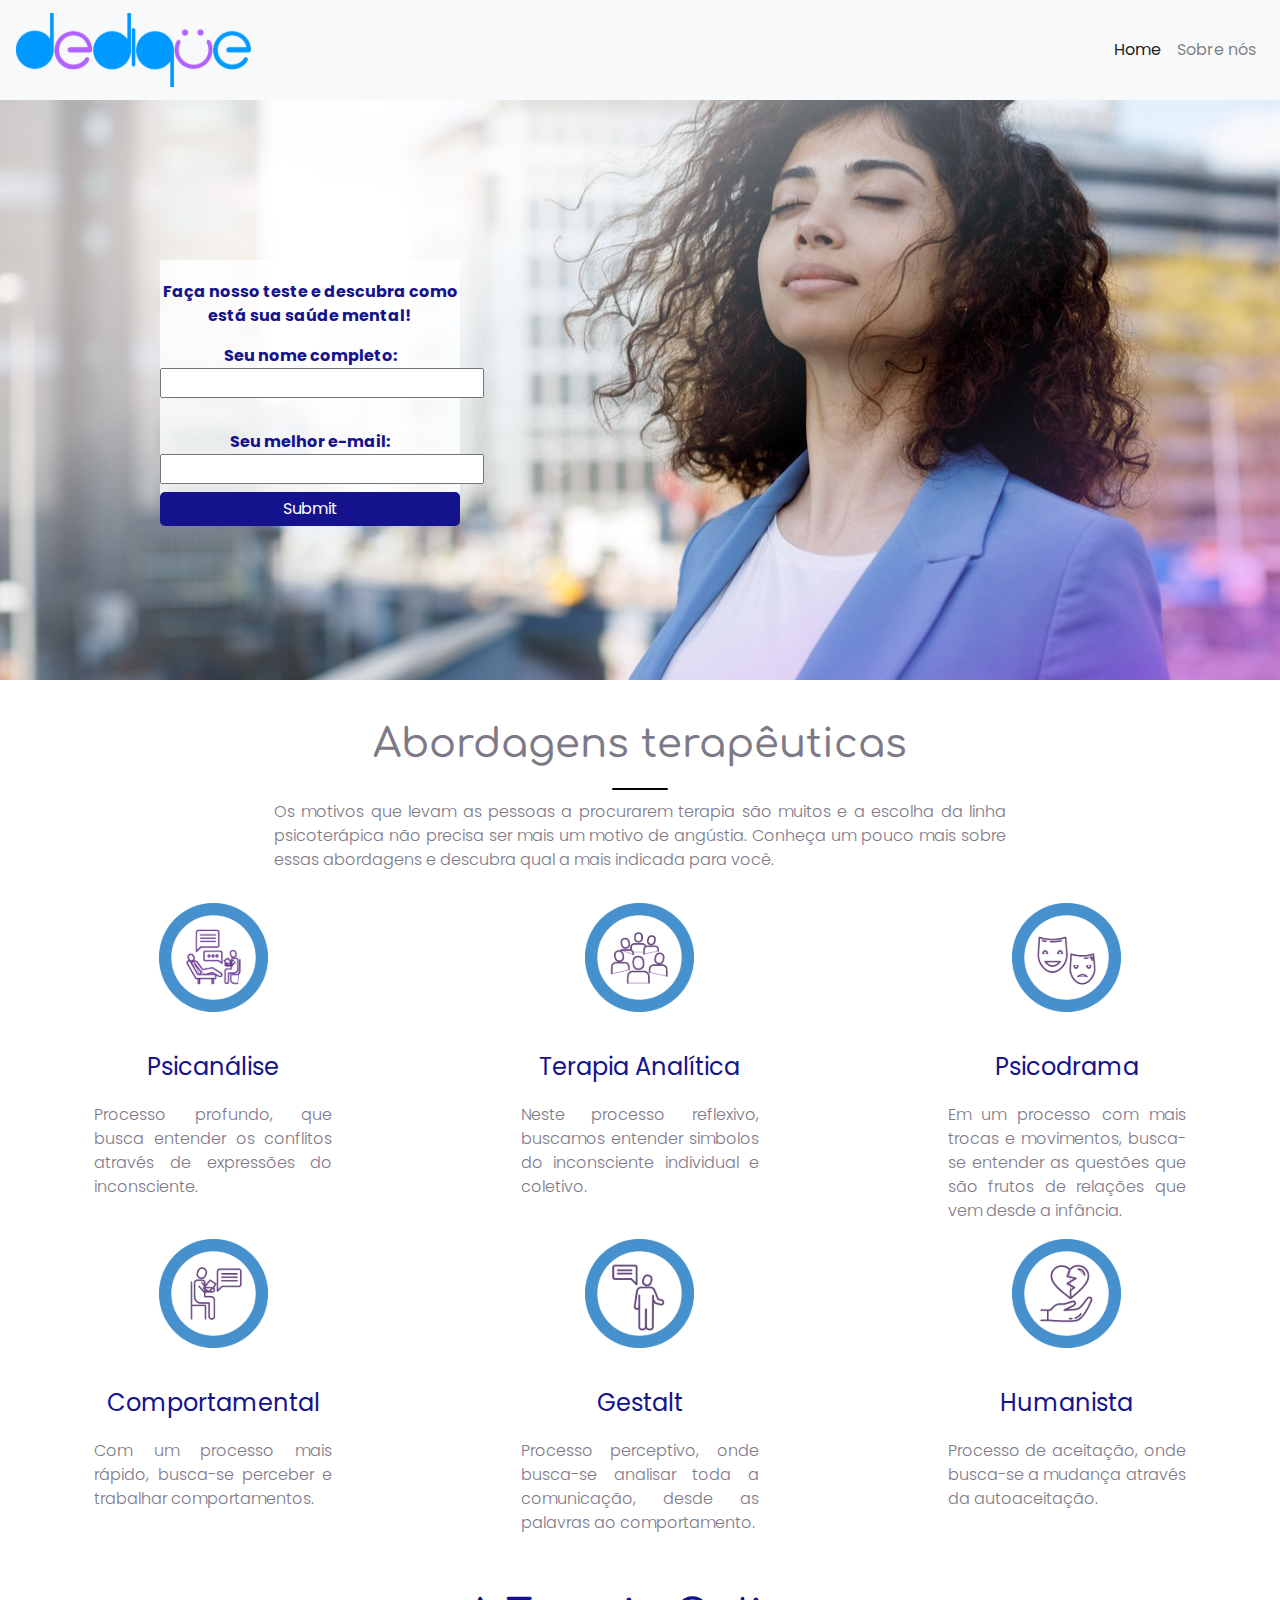
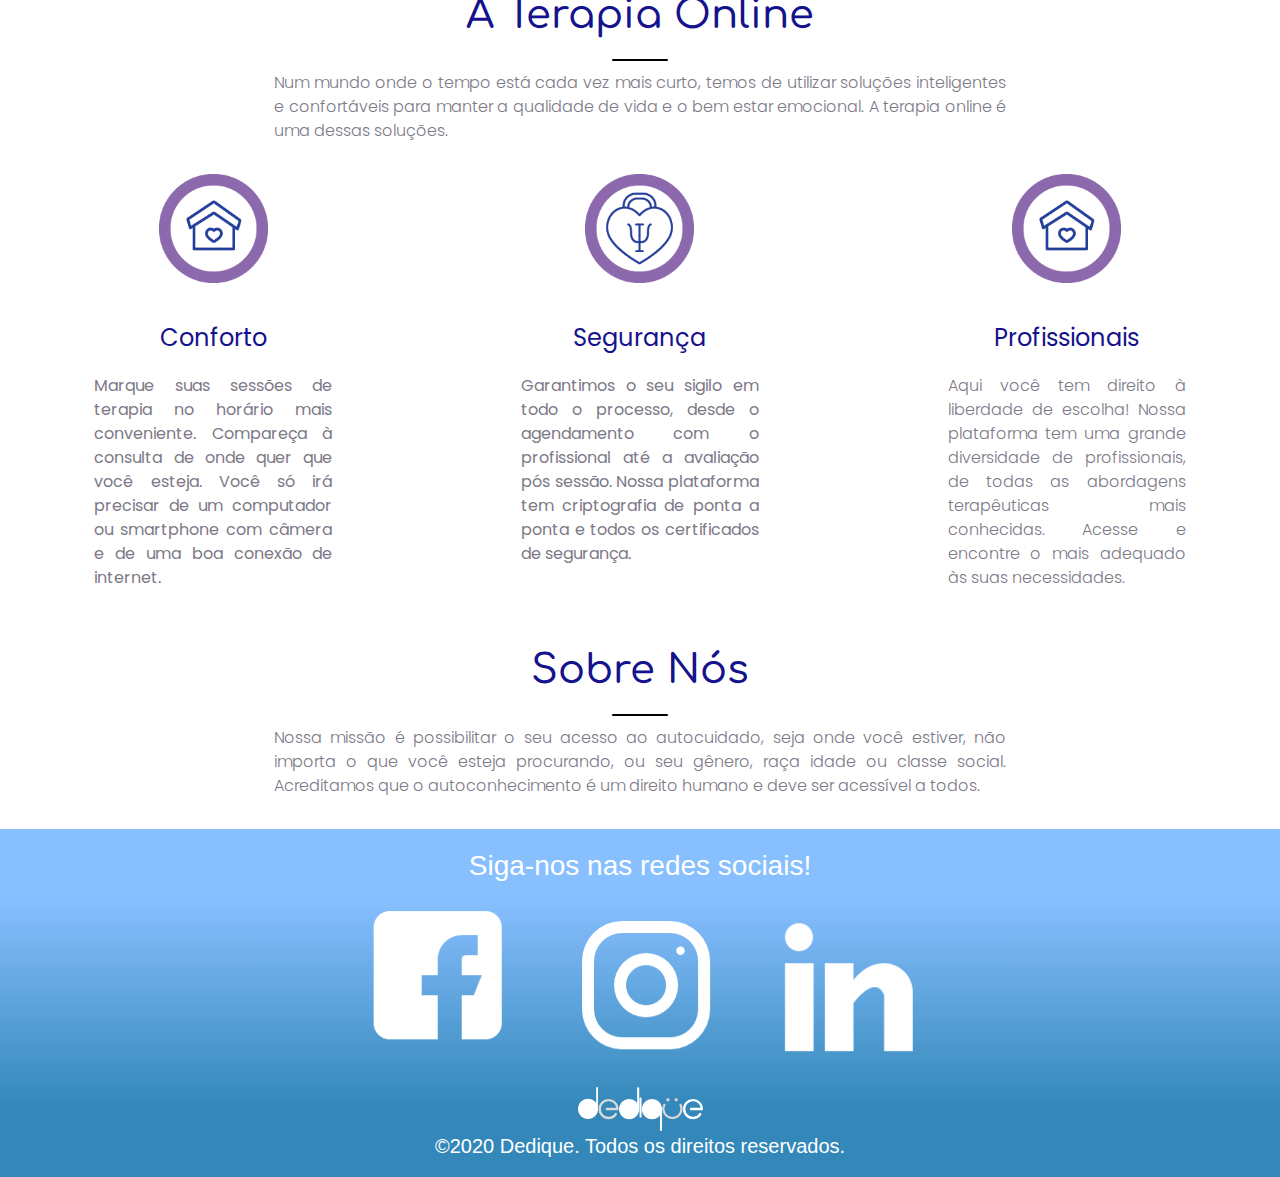
<file: index.html>
<!doctype html>
<html lang="pt-br">
  <head>
    
    <meta charset="utf-8">
    <meta name="viewport" content="width=device-width, initial-scale=1, shrink-to-fit=no">

    <!-- CSS do Bootstrap -->
    <link rel="stylesheet" href="https://stackpath.bootstrapcdn.com/bootstrap/4.5.2/css/bootstrap.min.css" integrity="sha384-JcKb8q3iqJ61gNV9KGb8thSsNjpSL0n8PARn9HuZOnIxN0hoP+VmmDGMN5t9UJ0Z" crossorigin="anonymous">

    <!--FontAwesome-->
    <link rel="stylesheet" href="https://stackpath.bootstrapcdn.com/font-awesome/4.7.0/css/font-awesome.min.css" integrity="sha384-wvfXpqpZZVQGK6TAh5PVlGOfQNHSoD2xbE+QkPxCAFlNEevoEH3Sl0sibVcOQVnN" crossorigin="anonymous">
    <!--CSS personalizado-->
    <link rel="stylesheet" href="styles.css">
    <!--Fontes do Google-->
    <link href="https://fonts.googleapis.com/css2?family=Poppins&display=swap" rel="stylesheet">
    <link href="https://fonts.googleapis.com/css2?family=Comfortaa&display=swap" rel="stylesheet">

    <!-- Facebook Pixel Code -->
    <script>
    !function(f,b,e,v,n,t,s)
    {if(f.fbq)return;n=f.fbq=function(){n.callMethod?
    n.callMethod.apply(n,arguments):n.queue.push(arguments)};
    if(!f._fbq)f._fbq=n;n.push=n;n.loaded=!0;n.version='2.0';
    n.queue=[];t=b.createElement(e);t.async=!0;
    t.src=v;s=b.getElementsByTagName(e)[0];
    s.parentNode.insertBefore(t,s)}(window,document,'script',
    'https://connect.facebook.net/en_US/fbevents.js');
     fbq('init', '703187580410897'); 
    fbq('track', 'PageView');
    </script>
    <noscript>
     <img height="1" width="1" 
    src="https://www.facebook.com/tr?id=703187580410897&ev=PageView
    &noscript=1"/>
    </noscript>
    <!-- Fim Facebook Pixel Code -->

    <!-- Hotjar Tracking Code for http://www.dedique.me/ -->
    <script>
    (function(h,o,t,j,a,r){
    h.hj=h.hj||function(){(h.hj.q=h.hj.q||[]).push(arguments)};
    h._hjSettings={hjid:1951000,hjsv:6};
    a=o.getElementsByTagName('head')[0];
    r=o.createElement('script');r.async=1;
    r.src=t+h._hjSettings.hjid+j+h._hjSettings.hjsv;
    a.appendChild(r);
    })(window,document,'https://static.hotjar.com/c/hotjar-','.js?sv=');
    </script>
    <!--Fim do Hotjar Tracking-->

    <!-- Global site tag (gtag.js) - Google Analytics -->
    <script async src="https://www.googletagmanager.com/gtag/js?id=UA-175825476-1"></script>
    <script>
    window.dataLayer = window.dataLayer || [];
    function gtag(){dataLayer.push(arguments);}
    gtag('js', new Date());

    gtag('config', 'UA-175825476-1');
    </script>

    <!--Fim do Google Analytics-->

    <title>Dedique</title>

    </head>

    <body>

        <!--Navegação-->
        

        <div class="header-carousel">
            <nav class="navbar navbar-expand-md navbar-light bg-light">
                <a class="navbar-brand" href="#"><img src="images/logo.svg"></a>
                <button class="navbar-toggler" type="button" data-toggle="collapse" data-target="#navbarResponsive">
                    <span class="navbar-toggler-icon"></span>
                </button>
                <div class="collapse navbar-collapse" id="navbarResponsive">
                    <ul class="navbar-nav ml-auto">
                        <li class="nav-item active">
                            <a class="nav-link" href="index.html">Home</a>
                        </li>
                        <li class="nav-item">
                            <a class="nav-link" href="#sobre">Sobre nós</a>
                        </li>
                    </ul>
                </div>
            </nav>

                    <div class="header-text">
                        <div class="grid">
                            <div class="header-text-body">
                                <p>Faça nosso teste e descubra como está sua saúde mental!</p>
                                
                                <form method="POST" action="https://smtl.gama.academy/leads/7f2b6f23-dcac-11ea-91f1-99fb0c9231dc">
                                    <div class="form-box">
                                        <label>Seu nome completo:    
                                            <input
                                                    name="name"
                                                    type="text"
                                                    pattern="^\D{2,}\s[\D\s]{2,}$"
                                                    title="Digite seu nome completo"
                                                    required
                                            />
                                        </label>
                                    </div>
                                        <br>
                                    <div class="form-box">
                                        <label>Seu melhor e-mail:
                                            <input
                                                name="email"
                                                type="email"
                                                title="Digite um email válido"
                                                required
                                            />
                                        </label>

                                    </div>
                                    <div class="form-box">
                                        <input name="redirectTo" type="hidden" value="http://dedique.me/agradecimento" />
                                        <input type="submit" />
                                    </div>
                                </form>
                            </div>
                        </div>
                   </div>
             </div>

        <!--Conteúdo Abordagens Terapêuticas-->
        <div class="container-fluid padding">
        <div class="row abordagens text-center">
            <div class="col-12">
                <h1 class="display-5">Abordagens terapêuticas</h1>
                <img src="images/divisor.svg">
                
                <div class="col-12">
                    <p class="lead motivos">
                        Os motivos que levam as pessoas a procurarem terapia são muitos e a escolha da linha psicoterápica não precisa ser mais um motivo de angústia. 
                        Conheça um pouco mais sobre essas abordagens e descubra qual a mais indicada para você.
                    </p>
                </div>
            </div>
        </div>  
        </div>
        <!--Colunas de Ícones 1-->
        <div class="container-fluid">
            <div class="row">
                <div class="col-md-12">
                    <div class="row">
                        <div class="col-md-4 text-center">
                            <img class="icones" src="images/psicanalise.svg">
                            <h6>Psicanálise</h6>
                            <p class="lead abordagem">
                               Processo profundo, que busca entender os conflitos através de expressões do inconsciente.
                            </p>
                        </div>

                        <div class="col-md-4 text-center">
                            <img class="icones" src="images/analitca.svg">
                            <h6>Terapia Analítica</h6>
                            <p class="lead abordagem">
                                Neste processo reflexivo, buscamos entender simbolos do inconsciente individual e coletivo.
                            </p>
                        </div>

                        <div class="col-md-4 text-center">
                            <img class="icones" src="images/psicodrama.svg">
                            <h6>Psicodrama</h6>
                            <p class="lead abordagem">
                                Em um processo com mais trocas e movimentos, busca-se entender as questões que são frutos de relações que vem desde a infância.
                            </p>
                        </div>
                    </div>    
                </div>
            </div>
        </div>

        <!--Colunas de Ícones 2-->
        <div class="container-fluid">
            <div class="row">
                <div class="col-md-12">
                    <div class="row">
                        <div class="col-md-4 text-center">
                            <img class="icones" src="images/comportamental.svg">
                            <h6>Comportamental</h6>
                            <p class="lead abordagem">
                                Com um processo mais rápido, busca-se perceber e trabalhar comportamentos.
                            </p>
                        </div>

                        <div class="col-md-4 text-center">
                            <img class="icones" src="images/gestalt.svg">
                            <h6>Gestalt</h6>
                            <p class="lead abordagem">
                                Processo perceptivo, onde busca-se analisar toda a comunicação, desde as palavras ao comportamento.
                            </p>
                        </div>

                        <div class="col-md-4 text-center">
                            <img class="icones" src="images/humanista.svg">
                            <h6>Humanista</h6>
                            <p class="lead abordagem">
                                Processo de aceitação, onde busca-se a mudança através da autoaceitação.
                            </p>
                        </div>
                    </div>    
                </div>
            </div>
        </div>
      

        <!--Seção A Terapia Online-->
        <div class="container-fluid padding">
            <div class="row abordagens text-center">
                <div class="col-12">
                    <h1 class="display-5 sobre">A Terapia Online</h1>
                    <img src="images/divisor.svg">
                    
                    <div class="col-12">
                        <p class="lead nossa-missao">
                            Num mundo onde o tempo está cada vez mais curto, temos de utilizar soluções inteligentes e
                            confortáveis para manter a qualidade de vida e o bem estar emocional. A terapia online é uma
                            dessas soluções.
                        </p>
                    </div>
                </div>
            </div>  
        </div>

        <!--Ícones da Seção Terapia-->
        <div class="container-fluid">
            <div class="row">
                <div class="col-md-12">
                    <div class="row">
                        <div class="col-md-4 text-center">
                            <img class="icones" src="images/conforto.png" width="109px" height="109px">
                            <h6>Conforto</h6>
                            <p class="icones-terapia">
                                Marque suas sessões de terapia no horário mais conveniente.
                                 Compareça à consulta de onde quer que você esteja. 
                                 Você só irá precisar de um computador ou smartphone com câmera e de uma boa conexão de internet.
                            </p>
                        </div>

                        <div class="col-md-4 text-center">
                            <img class="icones" src="images/segurança.png"  width="109px" height="109px">
                            <h6>Segurança</h6>
                            <p class="icones-terapia">
                                Garantimos o seu sigilo em todo o processo, desde o agendamento com o profissional até a avaliação pós sessão. 
                                Nossa plataforma tem criptografia de ponta a ponta e todos os certificados de segurança.
                            </p>
                        </div>

                        <div class="col-md-4 text-center">
                            <img class="icones" src="images/conforto.png"  width="109px" height="109px">
                            <h6>Profissionais</h6>
                            <p class="lead icones-terapia">
                                Aqui você tem direito à liberdade de escolha! 
                                Nossa plataforma tem uma grande diversidade de profissionais, de todas as abordagens terapêuticas mais conhecidas. 
                                Acesse e encontre o mais adequado às suas necessidades.
                            </p>
                        </div>
                    </div>    
                </div>
            </div>
        </div>


        <!--Seção sobre nós-->
        <div id="sobre">
            <div class="container-fluid padding fundo-degrade">
                <div class="row abordagens text-center">
                    <div class="col-12">
                        <h1 class="display-5 sobre">Sobre Nós</h1>
                        <img src="images/divisor.svg">
                        
                        <div class="col-12">
                            <p class="lead nossa-missao">
                                Nossa missão é possibilitar o seu acesso ao autocuidado, seja onde você estiver, não importa o que você esteja procurando, ou seu gênero, raça idade ou classe social.
                            Acreditamos que o autoconhecimento é um direito humano e deve ser acessível a todos.
                            </p>
                        </div>
                    </div>
                </div>  
            </div>
        </div>


        
        <!--Rodapé-->
        <section class="rodape">
            <div class="container-fluid">
                <div class="row">
                    

                    <div class="col-12 socialmedia padding">
                        <h3>Siga-nos nas redes sociais!</h3> 
                         <a href="https://www.facebook.com/dediquebr"><img src="images/facebook.png" alt=""> </a>
                         <a href="https://www.instagram.com/dedique_br/"><img src="images/instagram.png" alt=""></a>
                         <a href="https://www.linkedin.com/company/67761440/admin/"><img src="images/linkedin.png" alt=""></a>
                     </div>
                     <div class="col-12 logo-rodape">
                        <img src="images/logo_branco.png" width="10%" height="10%" alt="">
                     </div>
                     <div class="col-12 logo-rodape">
                        <p> &#169;2020 Dedique. Todos os direitos reservados.</p>
                     </div>
                </div>
            </div>
            
        </section>

        <!-- Optional JavaScript -->
        <script src="script.js"></script>
        <!-- jQuery first, then Popper.js, then Bootstrap JS -->
        <script src="https://code.jquery.com/jquery-3.5.1.slim.min.js" integrity="sha384-DfXdz2htPH0lsSSs5nCTpuj/zy4C+OGpamoFVy38MVBnE+IbbVYUew+OrCXaRkfj" crossorigin="anonymous"></script>
        <script src="https://cdn.jsdelivr.net/npm/popper.js@1.16.1/dist/umd/popper.min.js" integrity="sha384-9/reFTGAW83EW2RDu2S0VKaIzap3H66lZH81PoYlFhbGU+6BZp6G7niu735Sk7lN" crossorigin="anonymous"></script>
        <script src="https://stackpath.bootstrapcdn.com/bootstrap/4.5.2/js/bootstrap.min.js" integrity="sha384-B4gt1jrGC7Jh4AgTPSdUtOBvfO8shuf57BaghqFfPlYxofvL8/KUEfYiJOMMV+rV" crossorigin="anonymous"></script>
    </body>
</html>
</file>
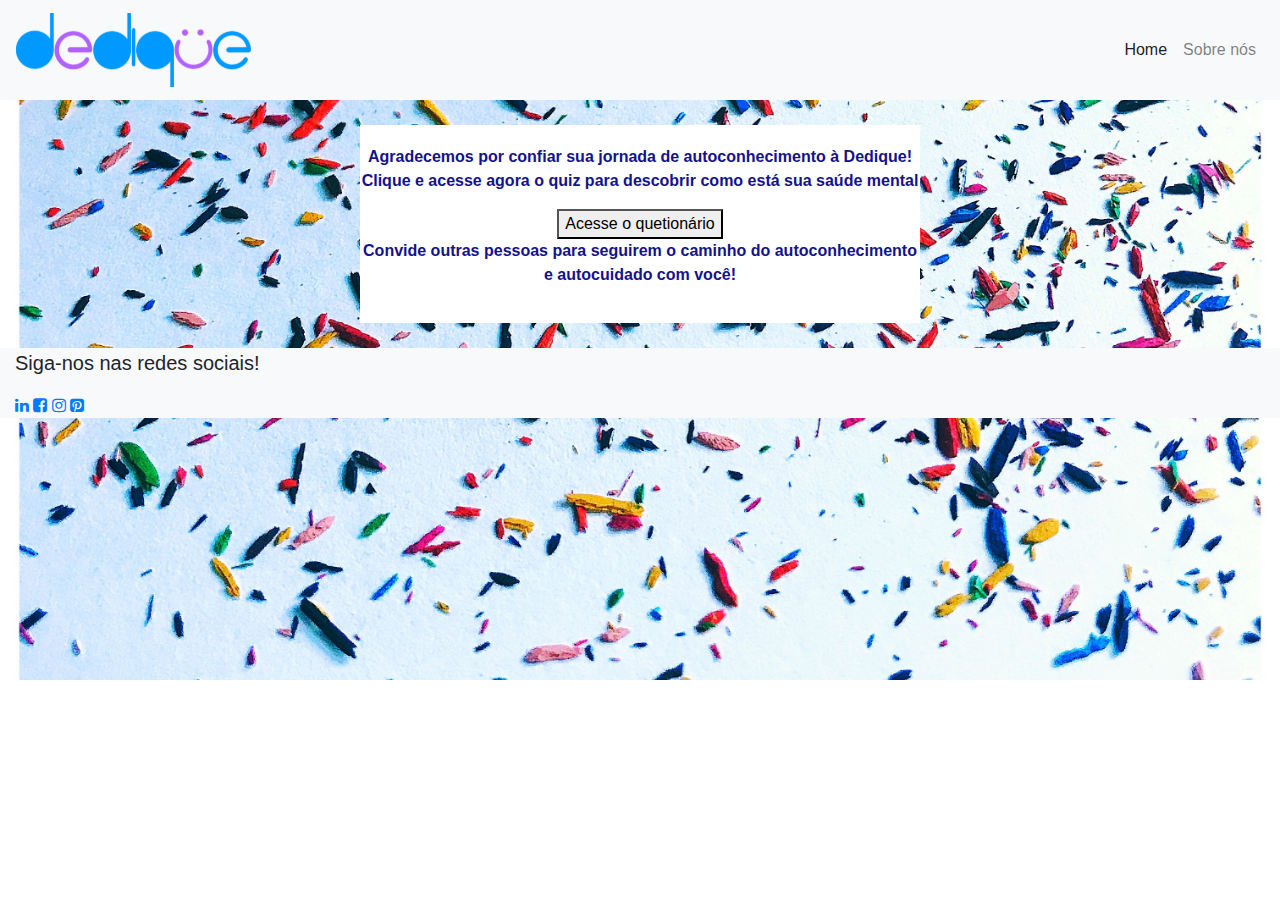
<file: agradecimento.html>
<!doctype html>
<html lang="pt-br">
  <head>
    
    <meta charset="utf-8">
    <meta name="viewport" content="width=device-width, initial-scale=1, shrink-to-fit=no">

    <!-- CSS do Bootstrap -->
    <link rel="stylesheet" href="https://stackpath.bootstrapcdn.com/bootstrap/4.5.2/css/bootstrap.min.css" integrity="sha384-JcKb8q3iqJ61gNV9KGb8thSsNjpSL0n8PARn9HuZOnIxN0hoP+VmmDGMN5t9UJ0Z" crossorigin="anonymous">

    <!--FontAwesome-->
    <link rel="stylesheet" href="https://stackpath.bootstrapcdn.com/font-awesome/4.7.0/css/font-awesome.min.css" integrity="sha384-wvfXpqpZZVQGK6TAh5PVlGOfQNHSoD2xbE+QkPxCAFlNEevoEH3Sl0sibVcOQVnN" crossorigin="anonymous">
    <!--CSS personalizado-->
    <link rel="stylesheet" href="stylesquiz.css">
    <!--Fontes do Google-->
    <link href="https://fonts.googleapis.com/css2?family=Poppins&display=swap" rel="stylesheet">
    <link href="https://fonts.googleapis.com/css2?family=Comfortaa&display=swap" rel="stylesheet">

    <!-- Facebook Pixel Code -->
    <script>
    !function(f,b,e,v,n,t,s)
    {if(f.fbq)return;n=f.fbq=function(){n.callMethod?
    n.callMethod.apply(n,arguments):n.queue.push(arguments)};
    if(!f._fbq)f._fbq=n;n.push=n;n.loaded=!0;n.version='2.0';
    n.queue=[];t=b.createElement(e);t.async=!0;
    t.src=v;s=b.getElementsByTagName(e)[0];
    s.parentNode.insertBefore(t,s)}(window,document,'script',
    'https://connect.facebook.net/en_US/fbevents.js');
     fbq('init', '703187580410897'); 
    fbq('track', 'PageView');
    </script>
    <noscript>
     <img height="1" width="1" 
    src="https://www.facebook.com/tr?id=703187580410897&ev=PageView
    &noscript=1"/>
    </noscript>
    <!-- Fim Facebook Pixel Code -->
   
    <title>Dedique</title>

    </head>

    <body>

        <!--Navegação-->        

        <div class="header-carousel-quiz">
          <nav class="navbar navbar-expand-md navbar-light bg-light">
              <a class="navbar-brand" href="#"><img src="images/logo.svg"></a>
              <button class="navbar-toggler" type="button" data-toggle="collapse" data-target="#navbarResponsive">
                  <span class="navbar-toggler-icon"></span>
              </button>
              <div class="collapse navbar-collapse" id="navbarResponsive">
                  <ul class="navbar-nav ml-auto">
                      <li class="nav-item active">
                          <a class="nav-link" href="index.html">Home</a>
                      </li>
                      <li class="nav-item">
                          <a class="nav-link" href="sobrenos.html">Sobre nós</a>
                      </li>
                  </ul>
              </div>
          </nav>

            

          <div class="header-text">
            <div class="container">
                <div class="header-quiz-body">
                    <p>Agradecemos por confiar sua jornada de autoconhecimento à Dedique! 
                        Clique e acesse agora o quiz para descobrir como está sua saúde mental </p>
                    <button id="btagradecimento" onclick="window.location.href='questionario.html'">Acesse o quetionário</button>
                    <p>Convide outras pessoas para seguirem o caminho do autoconhecimento e autocuidado com você!</p>
             
                </div>
            </div>
          </div>
 

        <!--Rodapé-->
        <section class="rodape">
          <div class="container-fluid bg-light">
              <div class="row">
                  

                  <div class="col-12 socialmedia padding">
                      <p class="lead">Siga-nos nas redes sociais!</p> 
                      <a href="#"><i class="fa fa-linkedin"></i></a>
                      <a href="https://www.facebook.com/dediquebr"><i class="fa fa-facebook-square"></i></a>
                      <a href="https://www.instagram.com/dedique_br/"><i class="fa fa-instagram"></i></a>
                      <a href="#"><i class="fa fa-pinterest-square"></i></a>
                  </div>
              </div>
          </div>
      </section>

  <!-- Optional JavaScript -->
  <script src="script.js"></script>
  <!-- jQuery first, then Popper.js, then Bootstrap JS -->
  <script src="https://code.jquery.com/jquery-3.5.1.slim.min.js" integrity="sha384-DfXdz2htPH0lsSSs5nCTpuj/zy4C+OGpamoFVy38MVBnE+IbbVYUew+OrCXaRkfj" crossorigin="anonymous"></script>
  <script src="https://cdn.jsdelivr.net/npm/popper.js@1.16.1/dist/umd/popper.min.js" integrity="sha384-9/reFTGAW83EW2RDu2S0VKaIzap3H66lZH81PoYlFhbGU+6BZp6G7niu735Sk7lN" crossorigin="anonymous"></script>
  <script src="https://stackpath.bootstrapcdn.com/bootstrap/4.5.2/js/bootstrap.min.js" integrity="sha384-B4gt1jrGC7Jh4AgTPSdUtOBvfO8shuf57BaghqFfPlYxofvL8/KUEfYiJOMMV+rV" crossorigin="anonymous"></script>
</body>
</html>
</file>
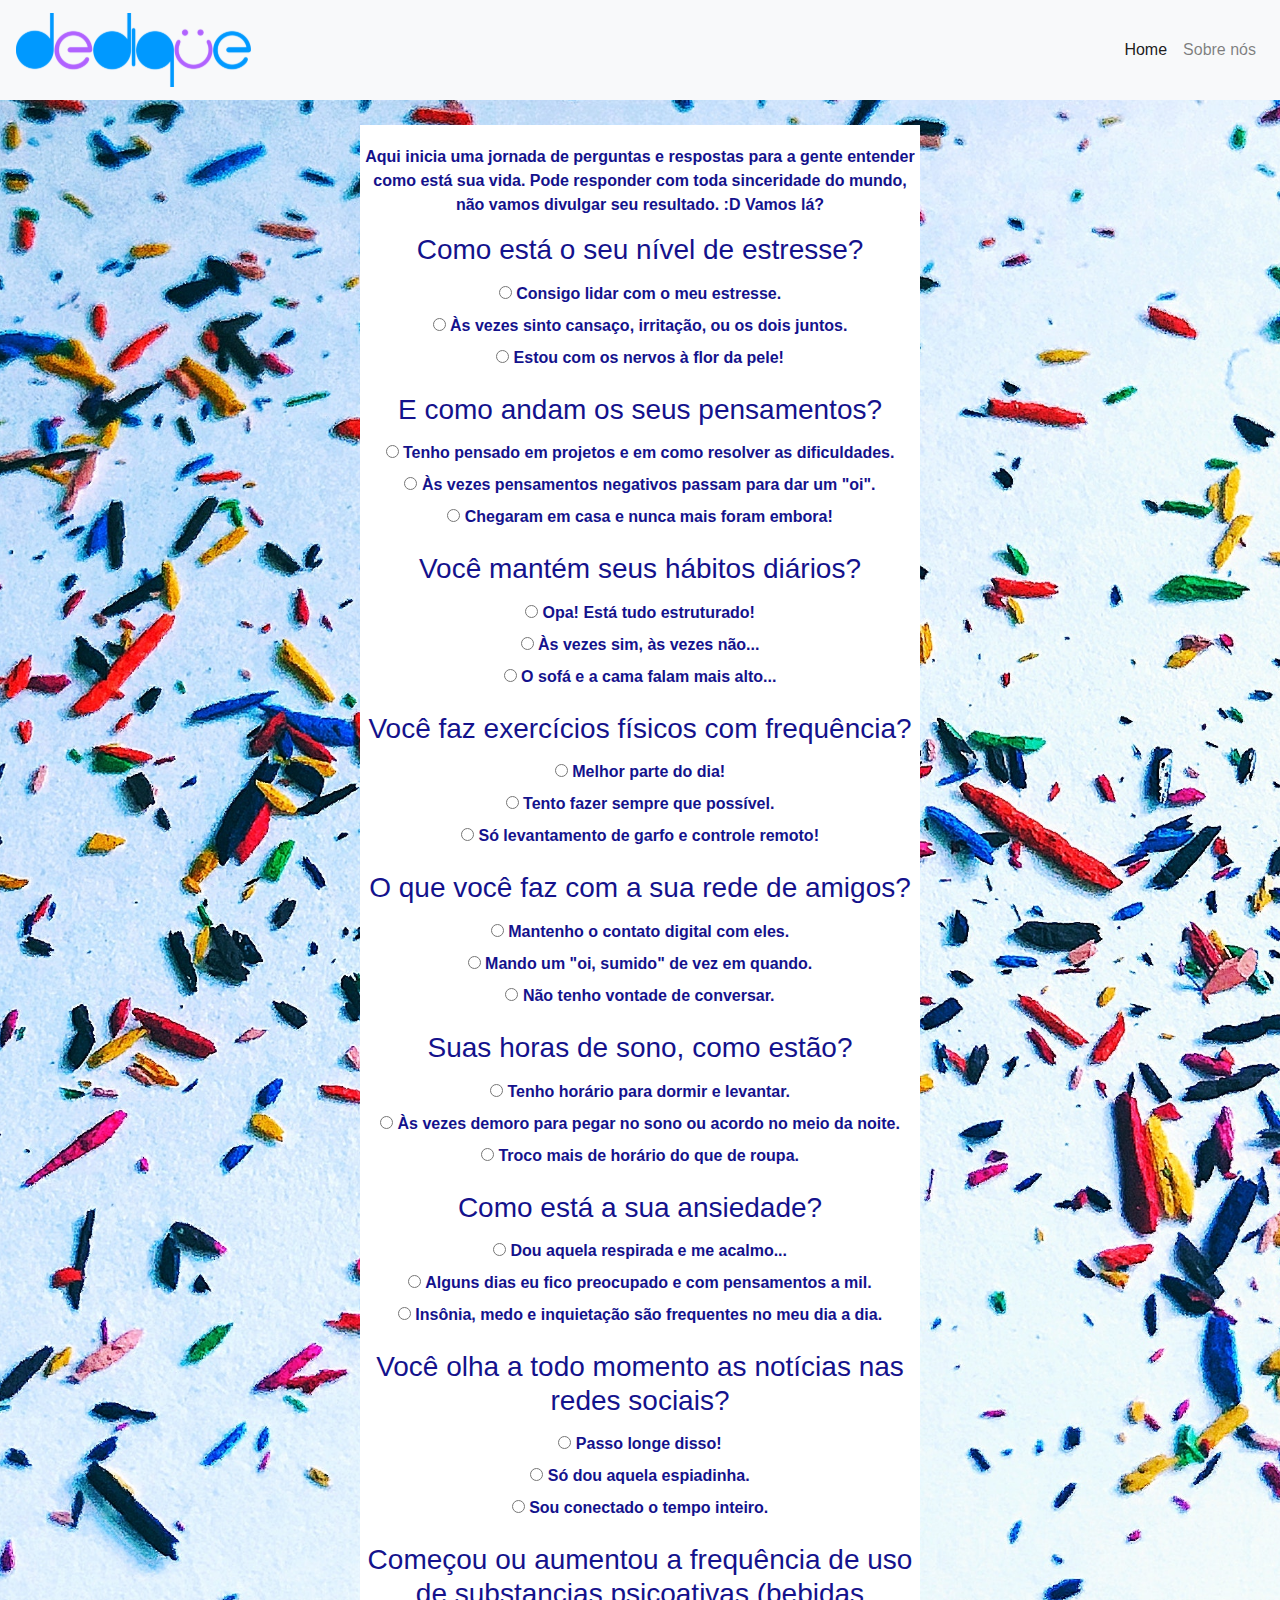
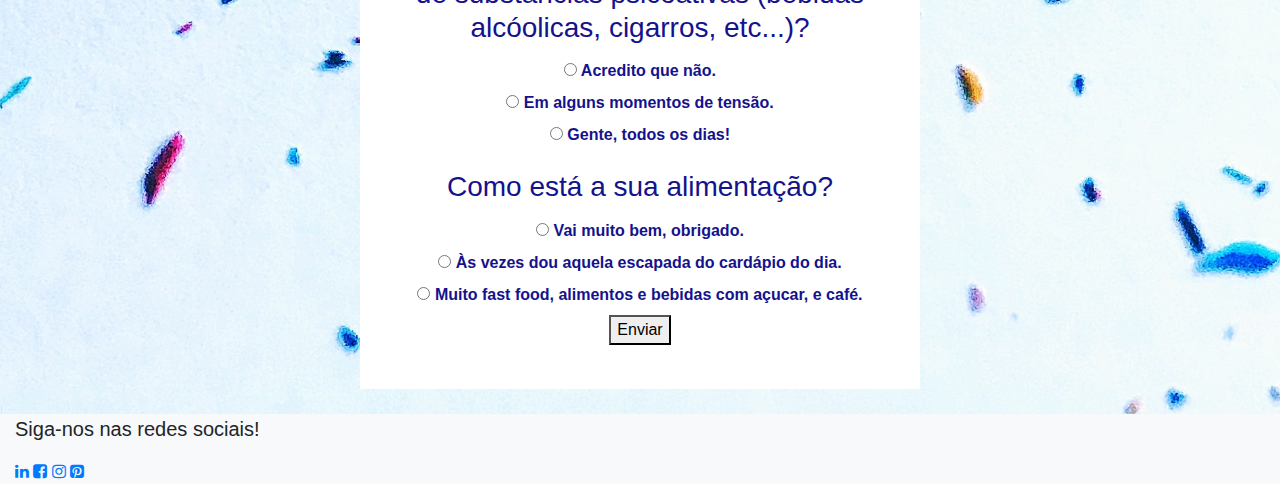
<file: questionario.html>
<!doctype html>
<html lang="pt-br">
  <head>
    
    <meta charset="utf-8">
    <meta name="viewport" content="width=device-width, initial-scale=1, shrink-to-fit=no">

    <!-- CSS do Bootstrap -->
    <link rel="stylesheet" href="https://stackpath.bootstrapcdn.com/bootstrap/4.5.2/css/bootstrap.min.css" integrity="sha384-JcKb8q3iqJ61gNV9KGb8thSsNjpSL0n8PARn9HuZOnIxN0hoP+VmmDGMN5t9UJ0Z" crossorigin="anonymous">

    <!--FontAwesome-->
    <link rel="stylesheet" href="https://stackpath.bootstrapcdn.com/font-awesome/4.7.0/css/font-awesome.min.css" integrity="sha384-wvfXpqpZZVQGK6TAh5PVlGOfQNHSoD2xbE+QkPxCAFlNEevoEH3Sl0sibVcOQVnN" crossorigin="anonymous">
    <!--CSS personalizado-->
    <link rel="stylesheet" href="stylesquiz.css">
    <!--Fontes do Google-->
    <link href="https://fonts.googleapis.com/css2?family=Poppins&display=swap" rel="stylesheet">
    <link href="https://fonts.googleapis.com/css2?family=Comfortaa&display=swap" rel="stylesheet">

    <!-- Facebook Pixel Code -->
    <script>
    !function(f,b,e,v,n,t,s)
    {if(f.fbq)return;n=f.fbq=function(){n.callMethod?
    n.callMethod.apply(n,arguments):n.queue.push(arguments)};
    if(!f._fbq)f._fbq=n;n.push=n;n.loaded=!0;n.version='2.0';
    n.queue=[];t=b.createElement(e);t.async=!0;
    t.src=v;s=b.getElementsByTagName(e)[0];
    s.parentNode.insertBefore(t,s)}(window,document,'script',
    'https://connect.facebook.net/en_US/fbevents.js');
     fbq('init', '703187580410897'); 
    fbq('track', 'PageView');
    </script>
    <noscript>
     <img height="1" width="1" 
    src="https://www.facebook.com/tr?id=703187580410897&ev=PageView
    &noscript=1"/>
    </noscript>
    <!-- Fim Facebook Pixel Code -->
   
    <title>Dedique</title>

    </head>

    <body>

        <!--Navegação-->        

        <div class="header-carousel-quiz">
          <nav class="navbar navbar-expand-md navbar-light bg-light">
              <a class="navbar-brand" href="#"><img src="images/logo.svg"></a>
              <button class="navbar-toggler" type="button" data-toggle="collapse" data-target="#navbarResponsive">
                  <span class="navbar-toggler-icon"></span>
              </button>
              <div class="collapse navbar-collapse" id="navbarResponsive">
                  <ul class="navbar-nav ml-auto">
                      <li class="nav-item active">
                          <a class="nav-link" href="index.html">Home</a>
                      </li>
                      <li class="nav-item">
                          <a class="nav-link" href="sobrenos.html">Sobre nós</a>
                      </li>
                  </ul>
              </div>
          </nav>

            

          <div class="header-text">
            <div class="container">
                <div class="header-quiz-body">
                  <p> Aqui inicia uma jornada de perguntas e respostas para a gente entender como está sua vida. 
                    Pode responder com toda sinceridade do mundo, não vamos divulgar seu resultado. :D
                     Vamos lá?</p>

            <form id="perguntas" name="perguntas">
                  <h3>Como está o seu nível de estresse?</h3>
                  <label><input type="radio" name="p1" value="o1"> Consigo lidar com o meu estresse.</label><br>
                  <label><input type="radio" name="p1" value="o2"> Às vezes sinto cansaço, irritação, ou os dois juntos.</label><br>
                  <label><input type="radio" name="p1" value="o3"> Estou com os nervos à flor da pele!</label><br>
                  
                  
                  <h3>E como andam os seus pensamentos?</h3>
                  <label><input type="radio" name="p2" value="o1"> Tenho pensado em projetos e em como resolver as dificuldades.</label><br>
                  <label><input type="radio" name="p2" value="o2"> Às vezes pensamentos negativos passam para dar um "oi".</label><br>
                  <label><input type="radio" name="p2" value="o3"> Chegaram em casa e nunca mais foram embora!</label><br>
                  
          
                  <h3>Você mantém seus hábitos diários?</h3>
                  <label><input type="radio" name="p3" value="o1"> Opa! Está tudo estruturado!</label><br>
                  <label><input type="radio" name="p3" value="o2"> Às vezes sim, às vezes não...</label><br>
                  <label><input type="radio" name="p3" value="o3"> O sofá e a cama falam mais alto...</label><br>
                  
          
                  <h3>Você faz exercícios físicos com frequência?</h3>
                  <label><input type="radio" name="p4" value="o1"> Melhor parte do dia!</label><br>
                  <label><input type="radio" name="p4" value="o2"> Tento fazer sempre que possível.</label><br>
                  <label><input type="radio" name="p4" value="o3"> Só levantamento de garfo e controle remoto!</label><br>
                  

                  <h3>O que você faz com a sua rede de amigos?</h3>
                  <label><input type="radio" name="p5" value="o1"> Mantenho o contato digital com eles.</label><br>
                  <label><input type="radio" name="p5" value="o2"> Mando um "oi, sumido" de vez em quando.</label><br>
                  <label><input type="radio" name="p5" value="o3"> Não tenho vontade de conversar.</label><br>
                  
                  <h3>Suas horas de sono, como estão?</h3>
                  <label><input type="radio" name="p6" value="o1"> Tenho horário para dormir e levantar. </label><br>
                  <label><input type="radio" name="p6" value="o2"> Às vezes demoro para pegar no sono ou acordo no meio da noite.</label><br>
                  <label><input type="radio" name="p6" value="o3"> Troco mais de horário do que de roupa.</label><br>
                  

                  <h3>Como está a sua ansiedade?</h3>
                  <label><input type="radio" name="p7" value="o1"> Dou aquela respirada e me acalmo...</label><br>
                  <label><input type="radio" name="p7" value="o2"> Alguns dias eu fico preocupado e com pensamentos a mil.</label><br>
                  <label><input type="radio" name="p7" value="o3"> Insônia, medo e inquietação são frequentes no meu dia a dia.</label><br>
                  

                  <h3>Você olha a todo momento as notícias nas redes sociais?</h3>
                  <label><input type="radio" name="p8" value="o1"> Passo longe disso!</label><br>
                  <label><input type="radio" name="p8" value="o2"> Só dou aquela espiadinha.</label><br>
                  <label><input type="radio" name="p8" value="o3"> Sou conectado o tempo inteiro.</label><br>
                  

                  <h3>Começou ou aumentou a frequência de uso de substancias psicoativas (bebidas alcóolicas, cigarros, etc...)?</h3>
                  <label><input type="radio" name="p9" value="o1"> Acredito que não.</label><br>
                  <label><input type="radio" name="p9" value="o2"> Em alguns momentos de tensão.</label><br>
                  <label><input type="radio" name="p9" value="o3"> Gente, todos os dias!</label><br>
                  

                  <h3>Como está a sua alimentação?</h3>
                  <label><input type="radio" name="p10" value="o1"> Vai muito bem, obrigado.</label><br>
                  <label><input type="radio" name="p10" value="o2"> Às vezes dou aquela escapada do cardápio do dia.</label><br>
                  <label><input type="radio" name="p10" value="o3"> Muito fast food, alimentos e bebidas com açucar, e café.</label><br>
                  

                  <!--Botão de envio-->
                  <button type="submit" id="submit" onclick="resultado(); return false">Enviar</button>
                </form>              
                  <div id="resultado">O resultado aparecerá aqui</div>
                </div>
            </div>
          </div>
 

        <!--Rodapé-->
        <section class="rodape">
          <div class="container-fluid bg-light">
              <div class="row">
                  

                  <div class="col-12 socialmedia padding">
                      <p class="lead">Siga-nos nas redes sociais!</p> 
                      <a href="#"><i class="fa fa-linkedin"></i></a>
                      <a href="https://www.facebook.com/dediquebr"><i class="fa fa-facebook-square"></i></a>
                      <a href="https://www.instagram.com/dedique_br/"><i class="fa fa-instagram"></i></a>
                      <a href="#"><i class="fa fa-pinterest-square"></i></a>
                  </div>
              </div>
          </div>
      </section>

  <!-- Optional JavaScript -->
  <script src="script.js"></script>
  <!-- jQuery first, then Popper.js, then Bootstrap JS -->
  <script src="https://code.jquery.com/jquery-3.5.1.slim.min.js" integrity="sha384-DfXdz2htPH0lsSSs5nCTpuj/zy4C+OGpamoFVy38MVBnE+IbbVYUew+OrCXaRkfj" crossorigin="anonymous"></script>
  <script src="https://cdn.jsdelivr.net/npm/popper.js@1.16.1/dist/umd/popper.min.js" integrity="sha384-9/reFTGAW83EW2RDu2S0VKaIzap3H66lZH81PoYlFhbGU+6BZp6G7niu735Sk7lN" crossorigin="anonymous"></script>
  <script src="https://stackpath.bootstrapcdn.com/bootstrap/4.5.2/js/bootstrap.min.js" integrity="sha384-B4gt1jrGC7Jh4AgTPSdUtOBvfO8shuf57BaghqFfPlYxofvL8/KUEfYiJOMMV+rV" crossorigin="anonymous"></script>
</body>
</html>
</file>
<file: styles.css>
.rodape{
    margin: auto;
    background-image: linear-gradient(0deg, #3388b9 20%, #88bfff 80%);
    display: flex;
    justify-content: center;
    color: white;
    font-size: 15pt;
    font-family: -apple-system, BlinkMacSystemFont, 'Segoe UI', Roboto, Oxygen, Ubuntu, Cantarell, 'Open Sans', 'Helvetica Neue', sans-serif;
}

.logo-rodape{
    margin: auto;
    display: flex;
    justify-content: center;
}

.conteudo_agradecimento{
    background: white;
    border-radius: 15px;
    padding: 30px;
    width: 50%;
    margin: auto;

}

@media (min-width: 768px) {

 }


@media (min-width: 992px) { 

 }


@media (min-width: 1200px){

}  


/*Smooth Scrolling para descer à sessão*/
html {
    scroll-behavior: smooth
}

body{
    font-family: Poppins, Helvetica;
    color: #7D7987;
}

/*Configuração para o formulário aparecer em cima da imagem de fundo*/
.header-carousel{
    min-height: 680px;
    width: 100%;
    background: url("images/background.svg") center center;
    background-size: cover;
}

/*Configuração para o formulário ser responsivo*/
.form-box{
    display: flex;
    flex-direction: column;
}

/*Configuração para aparecer o fundo branco no formulário*/
.grid {
    display: grid;
    grid: 250px / auto auto auto;
    grid-gap: 10px;
    padding: 10px;
}
  
  .grid > div {
    background-color: rgba(255, 255, 255, 0.8);
    height: 100%;
    text-align: center;
    font-size: 16px;
    padding: 20px 0;
}

/*Customização do botão de submit*/
input[type=submit] {
    padding:5px 15px; 
    background:#14128C; 
    color: white;
    font-size: 16px;
    border:0 none;
    cursor:pointer;
    -webkit-border-radius: 5px;
    border-radius: 5px; 
}

.header-text-body{
    width: 300px;
    margin-top: 150px;
    margin-left: 150px;
    font-weight: bold;
    font-size: 1.5em;
    color: #14128C;     
}
    

/*Configurações da seção abordagens*/
.display-5{
    margin-top: 40px;
    font-family: 'Comfortaa', cursive;
}

.motivos{
    margin-left: 20%;
    margin-right: 20%;
    font-size: 1em;
    text-align: justify;
}

h6{
    margin-top: 27px;
    text-align: center;
    font-family: Poppins, Helvetica;
    font-size: 24px;
    font-style: normal;
    font-weight: normal;
    line-height: 56px;
    color: #14128C;
}

img .icones{
    float:center;
    margin: 0 auto;
}

.abordagem{
    margin-left: 20%;
    margin-right: 20%;
    font-size: 1em;
    text-align: justify;
}

/*Configurações de padding do conteudo*/
.padding{
    padding-bottom: 15px;
}

/*Configuração da área do formulário*/
.conteudoform{
    position: relative;
    text-align: center;
}

/*Configurações da seção terapia online*/
.icones-terapia{
    margin-left: 20%;
    margin-right: 20%;
    font-size: 1em;
    text-align: justify;
}




/*Configurações da seção sobre nós*/
.sobre{
    color: #14128C;
}

.nossa-missao{
    margin-left: 20%;
    margin-right: 20%;
    font-size: 1em;
    text-align: justify;
}


/*Configuração do local onde ficam os ícones das mídias sociais*/
.socialmedia{
    text-align: center;
    width: 100%;
    height: 100%;
    margin-top: 20px;
    display: inline-block;
}

/*Configuração dos ícones*/
i{
    width: 100px;
    height: 100px;
    display: inline-block;
}

/*Media Query*/
@media screen and (max-width: 450px) {
    .header-carousel{
        min-height: 500px;
        margin: 0 auto;
        width: 100%;
        background: url("images/background.svg") center center;
        background-size: cover;
    }
    .header-text-body{
        margin-top: 70px;
        margin-left: 10px;
        font-weight: bold;
        font-size: 1em;
        color: #14128C;     
    }
}



@media screen and (max-width: 414px) {
    .header-carousel{
        min-height: 500px;
        margin: 0 auto;
        width: 100%;
        background: url("images/background.svg") center center;
        background-size: cover;
    }
    .header-text-body{
        margin-top: 70px;
        margin-left: 10px;
        font-weight: bold;
        font-size: 1em;
        color: #14128C;     
    }
}


@media screen and (max-width: 411px) {
    .header-carousel{
        min-height: 500px;
        margin: 0 auto;
        width: 100%;
        background: url("images/background.svg") center center;
        background-size: cover;
    }
    .header-text-body{
        margin-top: 70px;
        margin-left: 10px;
        font-weight: bold;
        font-size: 1em;
        color: #14128C;     
    }
}



@media screen and (max-width: 361px) {
    .header-carousel{
        min-height: 500px;
        margin: 0 auto;
        width: 100%;
        background: url("images/background.svg") center center;
        background-size: cover;
    }
    .header-text-body{
        margin-top: 70px;
        margin-left: 10px;
        font-weight: bold;
        font-size: 1em;
        color: #14128C;     
    }
}

@media screen and (max-width: 320px) {
    .header-carousel{
        min-height: 500px;
        margin: 0 auto;
        width: 100%;
        background: url("images/background.svg") center center;
        background-size: cover;
    }
    .header-text-body{
        margin-top: 70px;
        margin-left: 2px;
        font-weight: bold;
        font-size: 1em;
        color: #14128C;     
    }
}

@media screen and (max-width: 280px) {
    .header-carousel{
        min-height: 500px;
        margin: 0 auto;
        width: 100%;
        background: url("images/background.svg") center center;
        background-size: cover;
    }
    .header-text-body{
        margin-top: 70px;
        margin-left: 1px;
        font-weight: bold;
        font-size: 0.5em;
        color: #14128C;     
    }
    .grid {
        display: grid;
        grid: 50%/ auto auto auto;
        grid-gap: 10px;
        padding: 10px;
    }
      
      .grid > div {
        background-color: rgba(255, 255, 255, 0.8);
        height: 100%;
        text-align: center;
        font-size: 14px;
        padding: 20px 0;
    }

    .header-text-body{
        width: 250px;
        margin-top: 150px;
        font-weight: bold;
        font-size: 1.5em;
        color: #14128C;     
    }
}
</file>
<file: stylesquiz.css>
/*Configuração para o questionário aparecer em cima da imagem de fundo*/
.header-carousel-quiz{
    min-height: 680px;
    width: 100%;
    background: url("images/backgroundquiz.jpg") center center;
    background-size: cover;
}
/*Configuração do texto do formulário*/
.header-quiz-body{
    width: 300px;
    float: center;
    margin: 0 auto;
    font-weight: bold;
    font-size: 1.5em;
    color: #14128C;     
}
/*Configuração para o formulário ser responsivo*/
.form-box{
    display: flex;
    flex-direction: column;
}

/* Configuração para aparecer o fundo branco no questionário*/
.container {
    padding: 25px 10px;
} 
  
  .container > div {
    background-color: white;
    width: 50%;
    height: 100%;
    text-align: center;
    font-size: 16px;
    padding: 20px 0;
}

/*Customização do botão de submit*/
input[type=submit] {
    padding:5px 15px; 
    background:#14128C; 
    color: white;
    font-size: 16px;
    border:0 none;
    cursor:pointer;
    -webkit-border-radius: 5px;
    border-radius: 5px; 
}

/*Configuração do resultado do quiz*/
#resultado{
    visibility: hidden;
}

h3{
    margin-bottom: 15px;
    margin-top: 15px;
}
</file>
